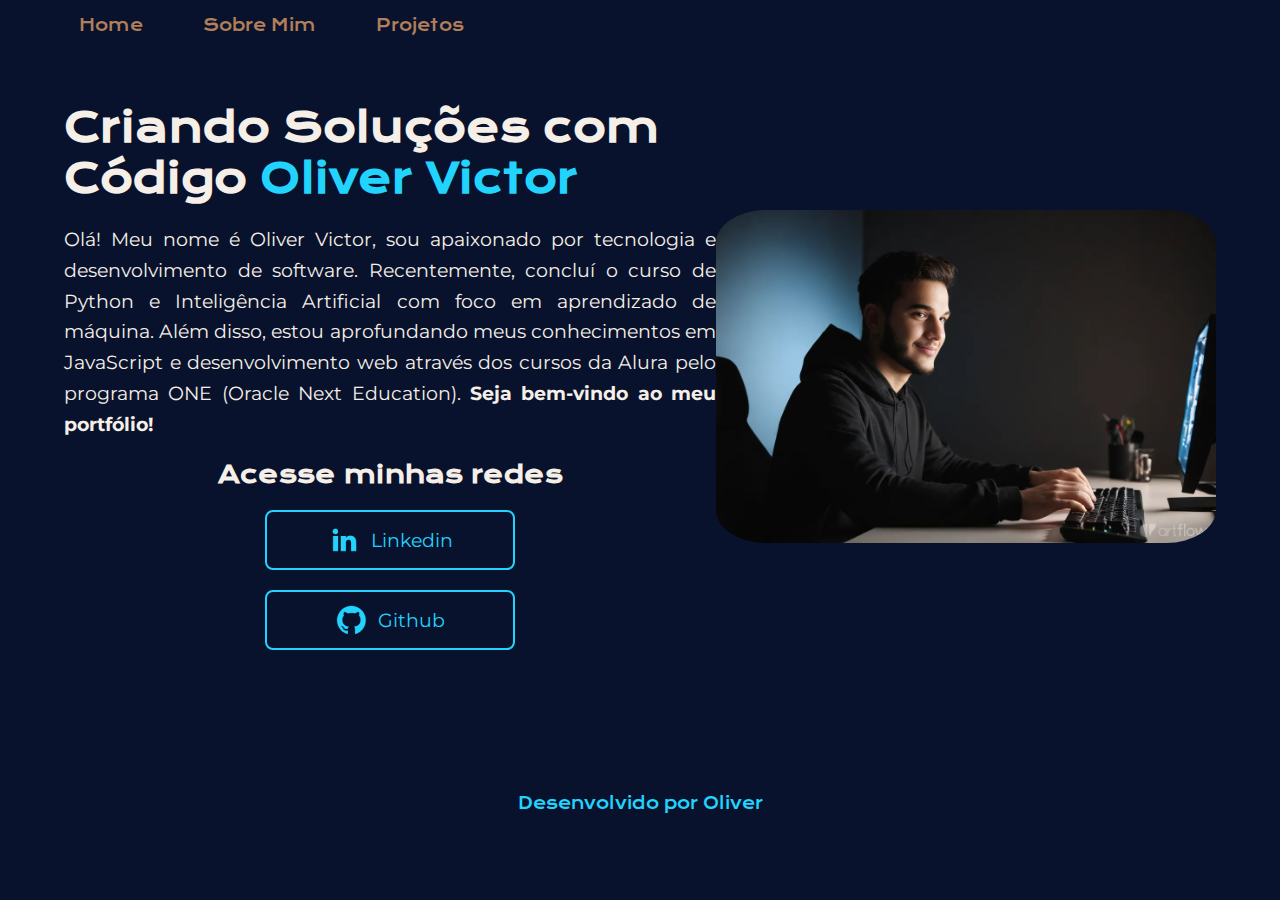
<file: index.html>
<!DOCTYPE html> 
<html lang="pt-br">
<head>
    <meta charset="UTF-8">
    <meta http-equiv="X-UA-Compatible" content="IE=edge">
    <meta name="viewport" content="width=device-width, initial-scale=1.0">
    <link rel="stylesheet" href="./styles/style.css">
    <title>Portifolio|Oliver</title>
</head>
<body>
    <header>
        <nav>
            <ul>
                <li><a href="index.html">Home</a></li>
                <li><a href="about.html">Sobre Mim</a></li>
                <li><a href="#Projetos">Projetos</a></li>
            </ul>
        </nav>
    </header>
    <main class="container">
        <section class="apresentacao">
            <h1 class="apresentacao__titulo">Criando Soluções com Código 
                <span class="tituloDestaque" >Oliver Victor</span>
            </h1>
            <p class="textoApresentacao">
                Olá! Meu nome é Oliver Victor, sou apaixonado por tecnologia e desenvolvimento de software. Recentemente, concluí o curso de Python e Inteligência Artificial com foco em aprendizado de máquina. Além disso, estou aprofundando meus conhecimentos em JavaScript e desenvolvimento web através dos cursos da Alura pelo programa ONE (Oracle Next Education).<strong> Seja bem-vindo ao meu portfólio! </strong>
            </p>
            <div class="redesSociais">
                <h2 class="redesSociais__titulo">Acesse minhas redes</h2>
                <a class="redesSociais__link" href="https://www.linkedin.com/in/oliver-victor-pereira-de-sousa-da-silva-2aa345211/">
                    <img src="./assets/linkedin.png" alt="Logo Linkedin" class="redesSociais__imagem">
                    Linkedin
                </a>
                <a class="redesSociais__link" href="https://github.com/revilojakie">
                    <img src="./assets/github.png" alt="Logo Github" class="redesSociais__imagem">
                    Github
                </a>
            </div>
        </section>
        <img class="imagem" src="./assets/olivercomputador.jpg" alt="img de perfil" />
        
    </main>
    <footer>
        <p class="rodape">Desenvolvido por Oliver</p>
    </footer>
</body> 
</html>
</file>
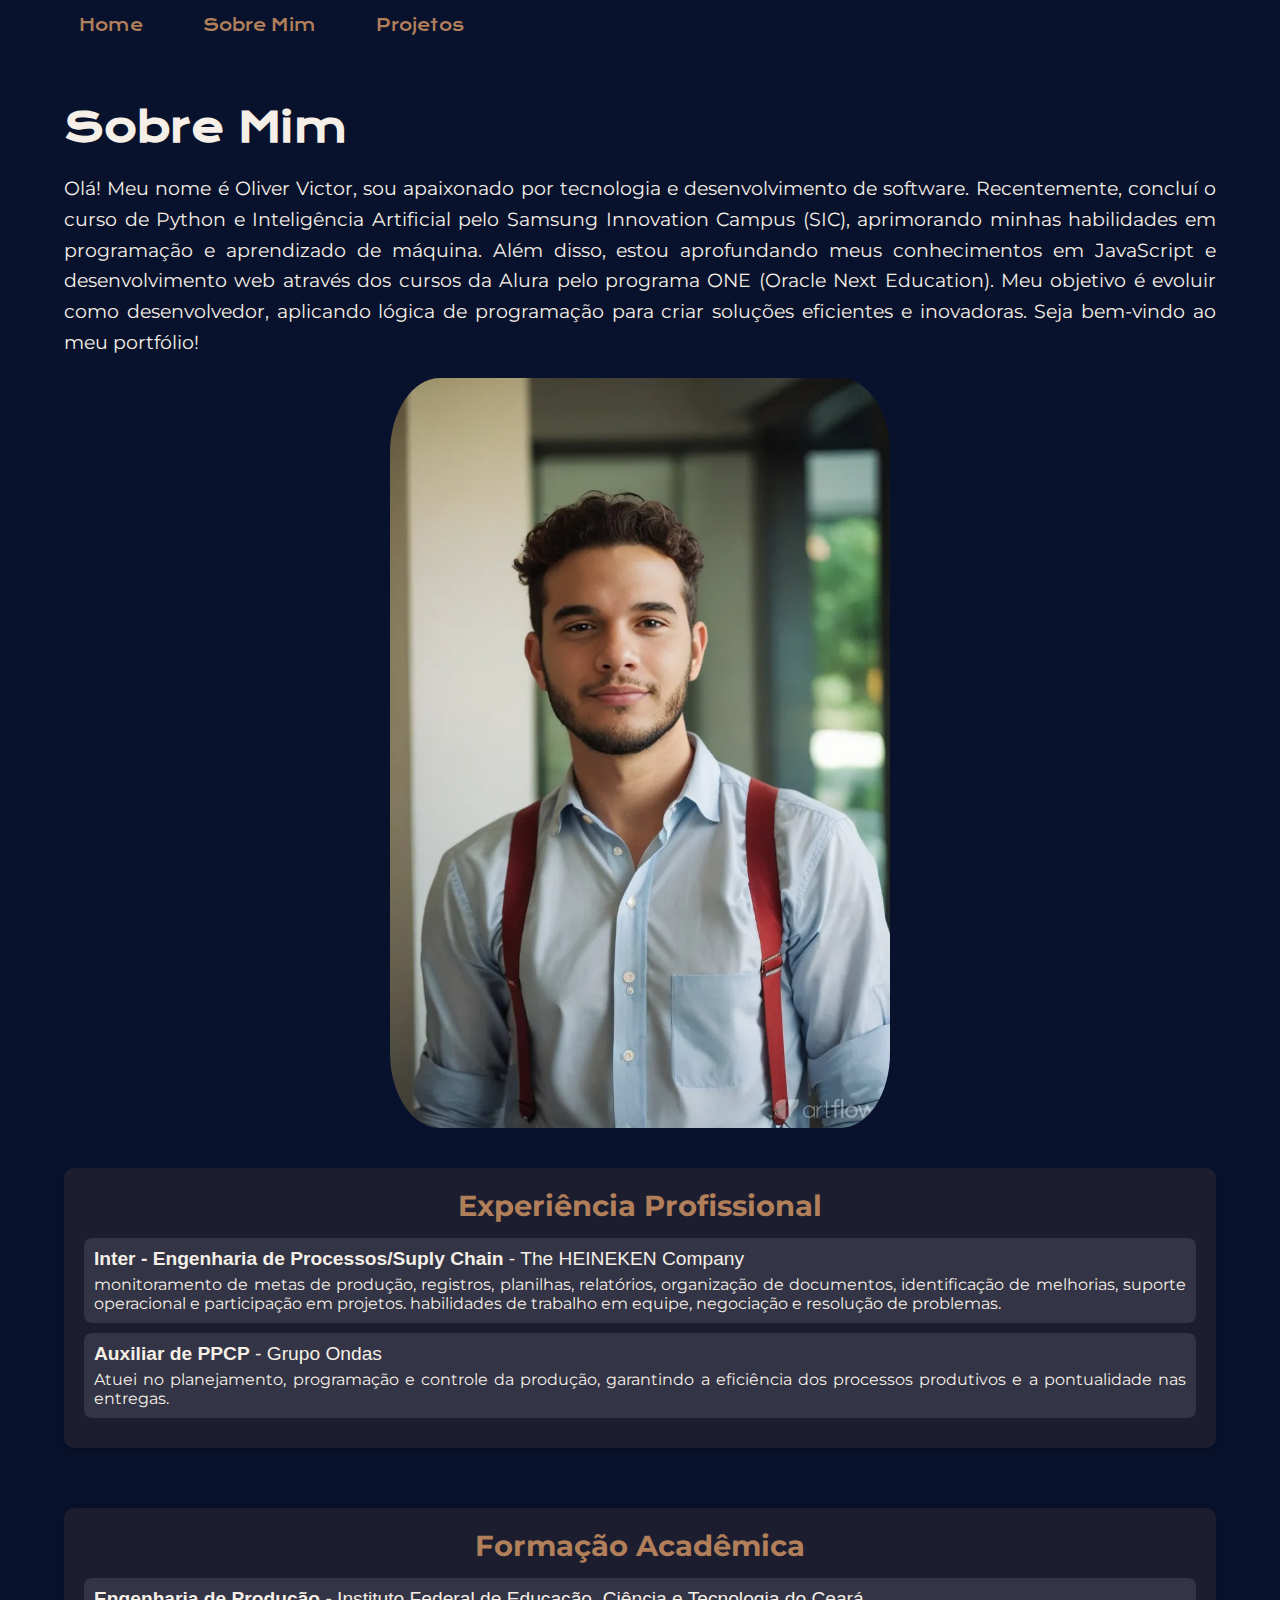
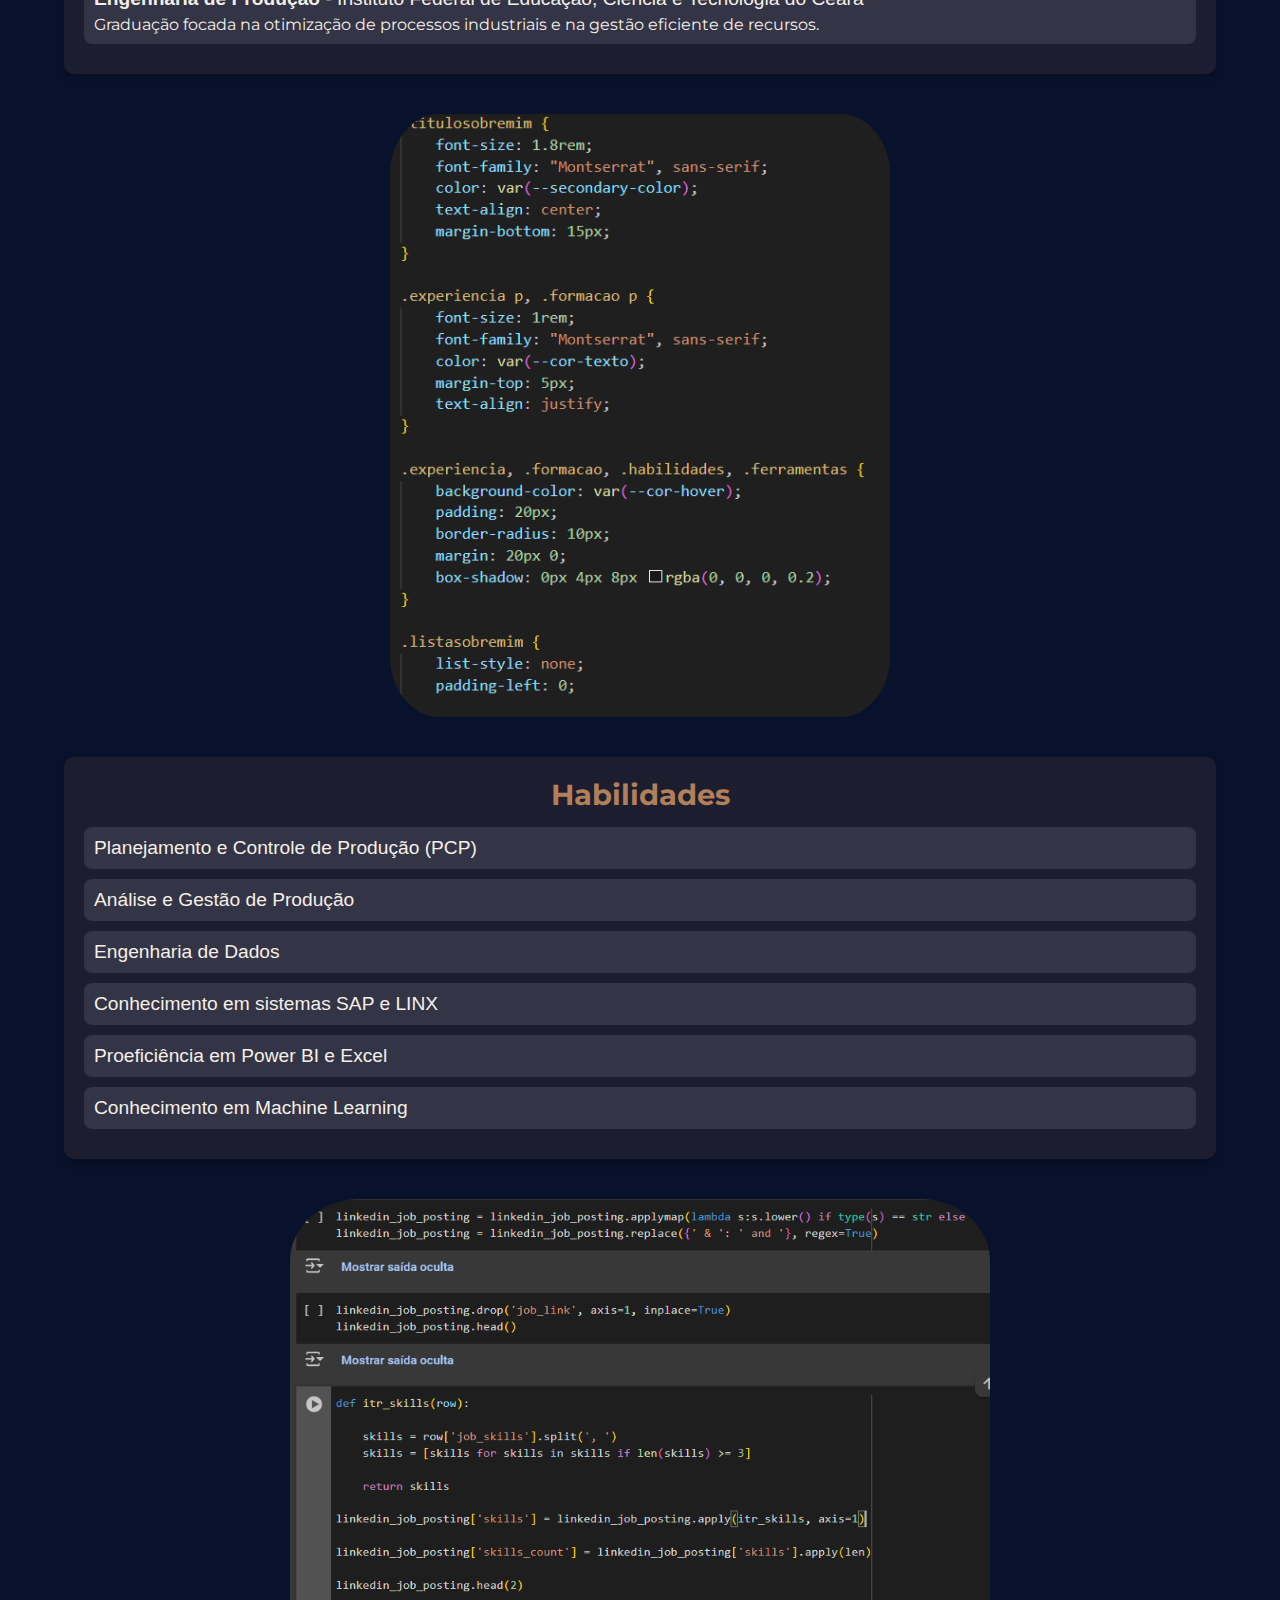
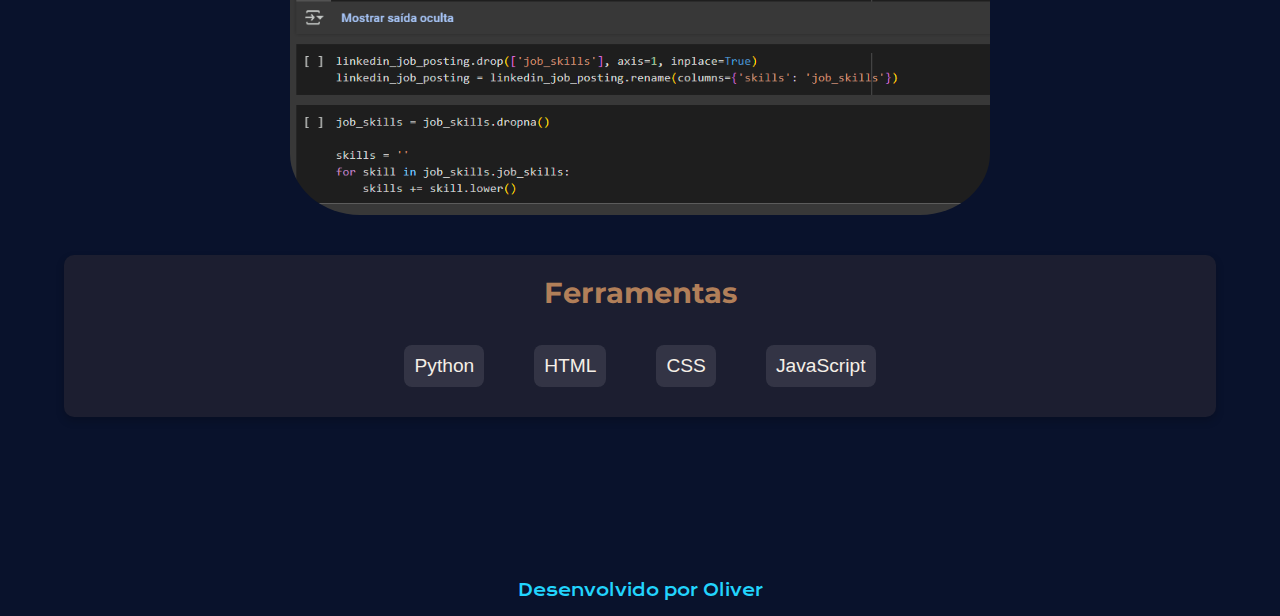
<file: about.html>
<!DOCTYPE html>
<html lang="pt-br">
<head>
	<meta charset="UTF-8">
	<meta name="viewport" content="width=device-width, initial-scale=1.0">
	<meta http-equiv="X-UA-Compatible" content="ie=edge">
	<title>Sobre mim</title>
    <link rel="stylesheet" href="./styles/style.css">
</head>
<body>
	<header>
        <nav>
            <ul>
                <li><a href="index.html">Home</a></li>
                <li><a href="about.html">Sobre Mim</a></li>
                <li><a href="#Projetos">Projetos</a></li>

            </ul>
        </nav>
    </header>
    <main class="container">
        <section class="apresentacao">
            <h1 class="apresentacao__titulo">Sobre Mim</h1>
            <p class="textoApresentacao">
                Olá! Meu nome é Oliver Victor, sou apaixonado por tecnologia e desenvolvimento de software. Recentemente, concluí o curso de Python e Inteligência Artificial pelo Samsung Innovation Campus (SIC), aprimorando minhas habilidades em programação e aprendizado de máquina. Além disso, estou aprofundando meus conhecimentos em JavaScript e desenvolvimento web através dos cursos da Alura pelo programa ONE (Oracle Next Education). Meu objetivo é evoluir como desenvolvedor, aplicando lógica de programação para criar soluções eficientes e inovadoras. Seja bem-vindo ao meu portfólio!
            </p>
            <div class="imagemcontainer">
                <img class="imagem" src="./assets/oliver social.jpg" alt="Imagem de perfil">
            </div>
                <section class="experiencia">
                    <h2 class="titulosobremim">Experiência Profissional</h2>
                    <ul class="listasobremim">
                        <li>
                            <strong>Inter - Engenharia de Processos/Suply Chain</strong> - The HEINEKEN Company
                            <p>monitoramento de metas de produção, registros, planilhas, relatórios, organização de documentos, identificação de melhorias, suporte operacional e participação em projetos. habilidades de trabalho em equipe, negociação e resolução de problemas.</p>
                        </li>
                        <li>
                            <strong>Auxiliar de PPCP</strong> - Grupo Ondas
                            <p>Atuei no planejamento, programação e controle da produção, garantindo a eficiência dos processos produtivos e a pontualidade nas entregas.</p>
                        </li>
                    </ul>
                </section>
                
                <section class="formacao">
                    <h2 class="titulosobremim">Formação Acadêmica</h2>
                    <ul class="listasobremim">
                        <li>
                            <strong>Engenharia de Produção</strong> - Instituto Federal de Educação, Ciência e Tecnologia do Ceará
                            <p>Graduação focada na otimização de processos industriais e na gestão eficiente de recursos.</p>
                        </li>
                    </ul>
                </section>
                <div class="imagemcontainer">
                    <img class="imagem" src="./assets/CSS 1.png" alt="Imagem de CSS">
                </div>
                
                <section class="habilidades">
                    <h2 class="titulosobremim">Habilidades</h2>
                    <ul class="listasobremim">
                        <li>Planejamento e Controle de Produção (PCP)</li>
                        <li>Análise e Gestão de Produção</li>
                        <li>Engenharia de Dados</li>
                        <li>Conhecimento em sistemas SAP e LINX</li>
                        <li>Proeficiência em Power BI e Excel</li>
                        <li>Conhecimento em Machine Learning</li>
                        
                    </ul>
                </section>
                <div class="imagemcontainer">
                    <img class="imagem1" src="./assets/python.png" alt="Imagem de Python">
                </div>
                <section class="ferramentas">
                    <h2 class="titulosobremim">Ferramentas</h2>
                    <ul class="listasobremim">
                        <li>Python</li>
                        <li>HTML</li>
                        <li>CSS</li>
                        <li>JavaScript</li>
                    
                    </ul>
                </section>
        </section>
        
            
           
           
    </main>
    <footer>
        <p class="rodape">Desenvolvido por Oliver</p>
    </footer> 
</body>
</html>
</file>
<file: styles/style.css>
@import url('https://fonts.googleapis.com/css2?family=Krona+One&family=Montserrat:wght@300;400;600&display=swap');

* {
    margin: 0;
    padding: 0;
    box-sizing: border-box;
}

:root {
    --background-color: #09122C;
    --cor-hover: #1C1E30;
    --secondary-color: #B17F59;
    --cor-texto: #F5EFE7;
    --cor-destaque: #22D4FD;
}

body {
    background-color: var(--background-color);
    color: var(--cor-texto);
    font-family: 'Montserrat', sans-serif;
    display: flex;
    flex-direction: column;
    min-height: 100vh;
}

header {
    background-color: var(--background-color);
    padding: 15px 5%;
}

nav ul {
    list-style: none;
    display: flex;
    justify-content: flex-start;
    gap: 30px;
}

nav ul li a {
    color: var(--secondary-color);
    text-decoration: none;
    font-size: 1rem;
    font-family: 'Krona One', sans-serif;
    padding: 10px 15px;
    transition: 0.3s;
}

nav ul li a:hover {
    background-color: var(--cor-hover);
    color: var(--cor-texto);
    border-radius: 8px;
}

.container {
    display: flex;
    align-items: center;
    justify-content: space-between;
    margin: 4% 5% 10%;
}

.apresentacao {
    width: 100%;
    display: flex;
    flex-direction: column;
    gap: 20px;
}

.apresentacao__titulo {
    font-size: 2.5rem;
    font-family: 'Krona One', sans-serif;
    color: var(--cor-texto);
}

.tituloDestaque {
    color: var(--cor-destaque);
    text-decoration: none;
    font-weight: 600;
}

.tituloDestaque:hover {
    color: var(--cor-texto);
}

.textoApresentacao {
    font-size: 1.2rem;
    text-align: justify;
    line-height: 1.6;
}

.redesSociais {
    display: flex;
    flex-direction: column;
    align-items: center;
    gap: 20px;
}

.redesSociais__titulo {
    font-family: 'Krona One', sans-serif;
    font-size: 1.5rem;
}

.redesSociais__link {
    border: 2px solid var(--cor-destaque);
    color: var(--cor-destaque);
    width: 250px;
    padding: 12px 0;
    text-align: center;
    border-radius: 8px;
    font-size: 1.2rem;
    text-decoration: none;
    display: flex;
    align-items: center;
    justify-content: center;
    gap: 10px;
    transition: 0.3s;
}

.redesSociais__link:hover {
    background-color: var(--cor-hover);
    transform: scale(1.05);
}

.imagem {
    width: 45%;
    border-radius: 10%;
    display: block;
    margin: 0 auto;
}

.rodape {
    text-align: center;
    padding: 15px;
    background-color: var(--background-color);
    font-family: 'Krona One', sans-serif;
    color: var(--cor-destaque);
    margin-top: auto;
}

@media (max-width: 1200px) {
    .container {
        flex-direction: column-reverse;
        text-align: center;
    }
    .apresentacao {
        width: 100%;
        align-items: center;
    }
    .imagem {
        width: 50%;
    }
    .listasobremim li {
        font-size: 1rem;
        padding: 8px;
    }
    .ferramentas {
        flex-direction: column; 
        gap: 10px;
    }
    .apresentacao, .experiencia, .formacao {
        text-align: center; /* Centraliza o texto nas seções */
    }

    .imagem-container {
        margin: 20px 0; /* Adiciona um pouco de espaçamento entre as seções e as imagens */
    }
}

.titulosobremim {
    font-size: 1.8rem;
    font-family: "Montserrat", sans-serif;
    color: var(--secondary-color);
    text-align: center;
    margin-bottom: 15px;
}

.experiencia p, .formacao p {
    font-size: 1rem;
    font-family: "Montserrat", sans-serif;
    color: var(--cor-texto);
    margin-top: 5px;
    text-align: justify;
}

.experiencia, .formacao, .habilidades, .ferramentas {
    background-color: var(--cor-hover);
    padding: 20px;
    border-radius: 10px;
    margin: 20px 0;
    box-shadow: 0px 4px 8px rgba(0, 0, 0, 0.2);
}

.listasobremim {
    list-style: none;
    padding-left: 0;
}

.listasobremim li {
    font-size: 1.2rem;
    font-family: "Open Sans", sans-serif;
    color: var(--Cor-das-letras);
    background-color: rgba(255, 255, 255, 0.1);
    padding: 10px;
    border-radius: 8px;
    margin-bottom: 10px;
    transition: transform 0.3s ease-in-out;
    width: auto;
}

.listasobremim li:hover {
    transform: scale(1.02);
    background-color: var(--background-color)
    
}

.ferramentas {
    display: flex;
    gap: 20px;  
    flex-wrap: wrap;
    justify-content: center; 
    align-items: center;
}

.ferramentas ul {
    display: flex; 
    gap: 50px;
    flex-wrap: wrap; 
    justify-content: center;
    list-style: none; 
    padding-left: 0;
    width: 100%;
}

.imagem-container {
    display: flex;          
    justify-content: center; 
    align-items: center;     
    margin: 20px 0;          
}

.imagem {
    width: 100%;             
    max-width: 500px;      
    border-radius: 10%;      
    display: block;          
    margin: 0 auto;          
}

.imagem1 {
    width: 100%;
    max-width: 700px;            
       
    border-radius: 10%;      
    display: block;          
    margin: 0 auto;          
}
</file>
